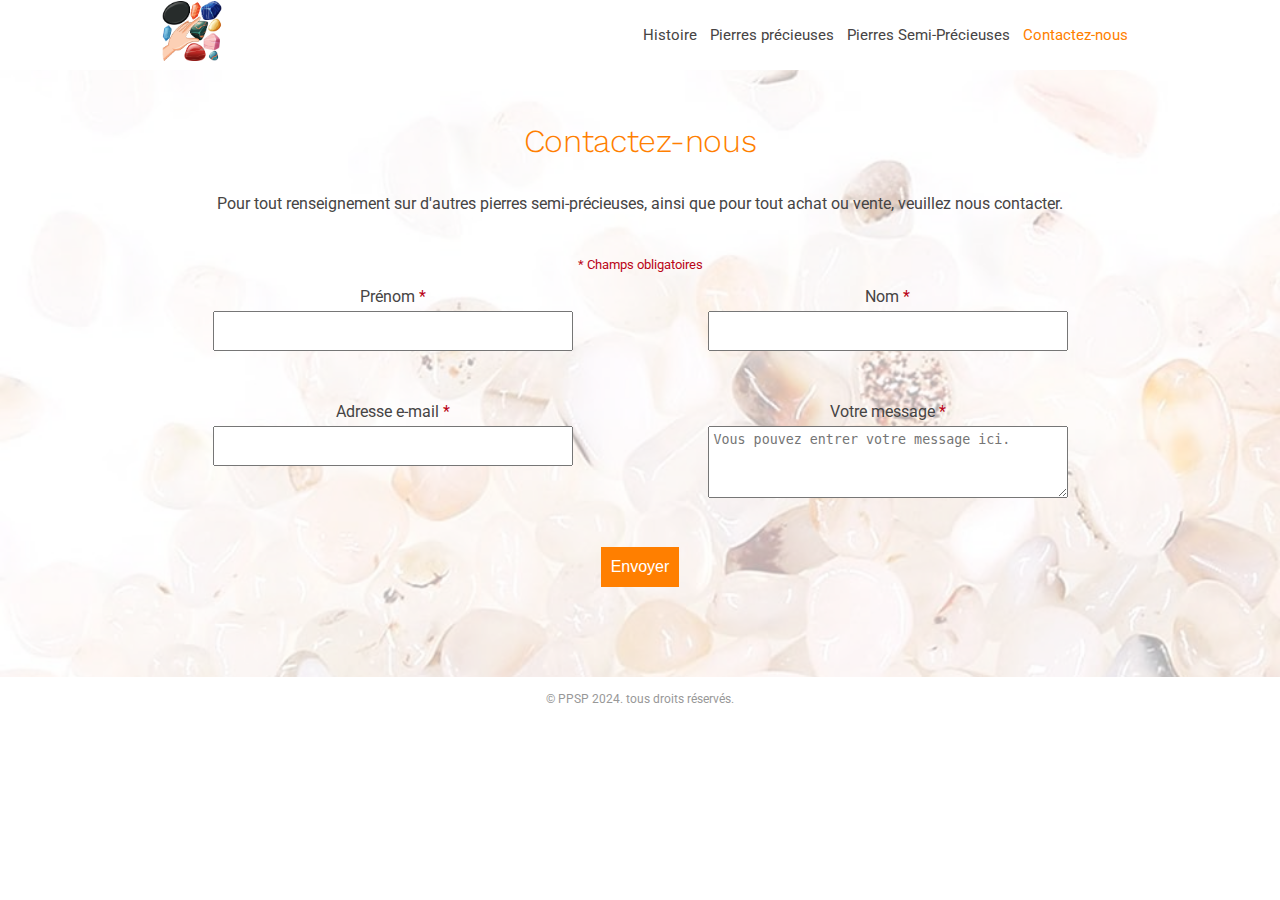
<file: contact.html>
<!DOCTYPE html>
<html>
  <head>  
	  <title>Pierres Précieuses</title>
    <link rel="stylesheet" href="styles.css">
    <script src="javascript.js" defer></script>
    <link rel="icon" type="image/png" sizes="32x32" href="img/logo.png">
    <meta name="viewport" content="width=device-width, initial-scale=1">
  </head>
  <body>
      
    <!--header-->
     <header class="main-header">

      <div class="section__inner section__flex">
        <h1>
          <a href="index.html">
            <img class="logo" src="img/logo.png" alt="Pierres Précieuses et Semi-Précieuses">
          </a>
        </h1>

        <button type="button" class="hamburger">
          <span class="hamburger-box">
              <span class="hamburger-inner"></span>
          </span>
        </button>

        <nav class="main-nav">
          <ul class="main-menu">
            <li><a href="index.html">Histoire</a></li>
            <li><a href="pierres-precieuses.html">Pierres précieuses</a></li>
            <li><a href="semi-precieuses.html">Pierres Semi-Précieuses</a></li>
            <li class="is-current">Contactez-nous</li>
          </ul>
        </nav>
      </div>

     </header>
     <!--header-->

     <!-- main-->

     <section class="main-content main-content-form">
     <section class="promoted-full-primary">
      <picture class="promoted-full-primary--bg"><source media="(max-width: 768px)" srcset="img/image-form.jpg" type="image/webp">
        <source media="(max-width: 768px)" srcset="img/test.jpg">
        <source media="(min-width: 769px) and (max-width: 991px)" srcset="img/image-form.jpg" type="image/webp">
        <source media="(min-width: 769px) and (max-width: 991px)" srcset="img/image-form.jpg" type="image/webp">
        <source media="(min-width: 992px) and (max-width: 1199px)" srcset="img/image-form.jpg" type="image/webp">
        <source media="(min-width: 992px) and (max-width: 1199px)" srcset="img/image-form.jpg" type="image/webp">
        <source media="(min-width: 1200px)" ssrcset="img/image-form.jpg" type="image/webp">
        <source media="(min-width: 1200px)" srcset="img/image-form.jpg" type="image/webp">
        <img loading="lazy" alt="" src="img/image-form.jpg">
      </picture>
      <div class="promoted-full-primary--wrapper container">
        
        <section>

          <h2>Contactez-nous</h2>
          <p class="center">Pour tout renseignement sur d'autres pierres semi-précieuses, ainsi que pour tout achat ou vente, veuillez nous contacter.</p>
          
        </section>

        <form class="contact-form" name="contactForm" onsubmit="return validateForm(event)">

          <span class="required-label">* Champs obligatoires</span>

          <section class="section-grid-form">

            <div class="firstname-class">

              <label for="firstname">Prénom <span>*</span></label>
              <input type="text" id="firstname" name="firstname">

            </div>

            <div class="secondname-class">

              <label for="secondname">Nom <span>*</span></label>
              <input type="text" id="secondname" name="secondname">
              
            </div>

            <div class="email-class">

              <label for="mail">Adresse e-mail <span>*</span></label>
              <input type="email" id="mail">

            </div>


            <div class="message-class">

              <label for="message">Votre message <span>*</span></label>
              <textarea placeholder="Vous pouvez entrer votre message ici." name="message" rows="4" cols="50"></textarea>

            </div>
  
            <div class="position-grid-button">

              <button type="submit">Envoyer</button>

            </div>
  
            </section>

            <div id="submit-message"></div>
  
      </form>
      </div>
     </section>

     </section>

     <!-- main-->

     <!--footer-->
     <footer class="main-footer">
        <div class="section__inner">
          <p>© PPSP 2024. tous droits réservés.</p>
        </div>
     </footer>
     <!--footer-->
    
  </body>

  
</html>
</file>
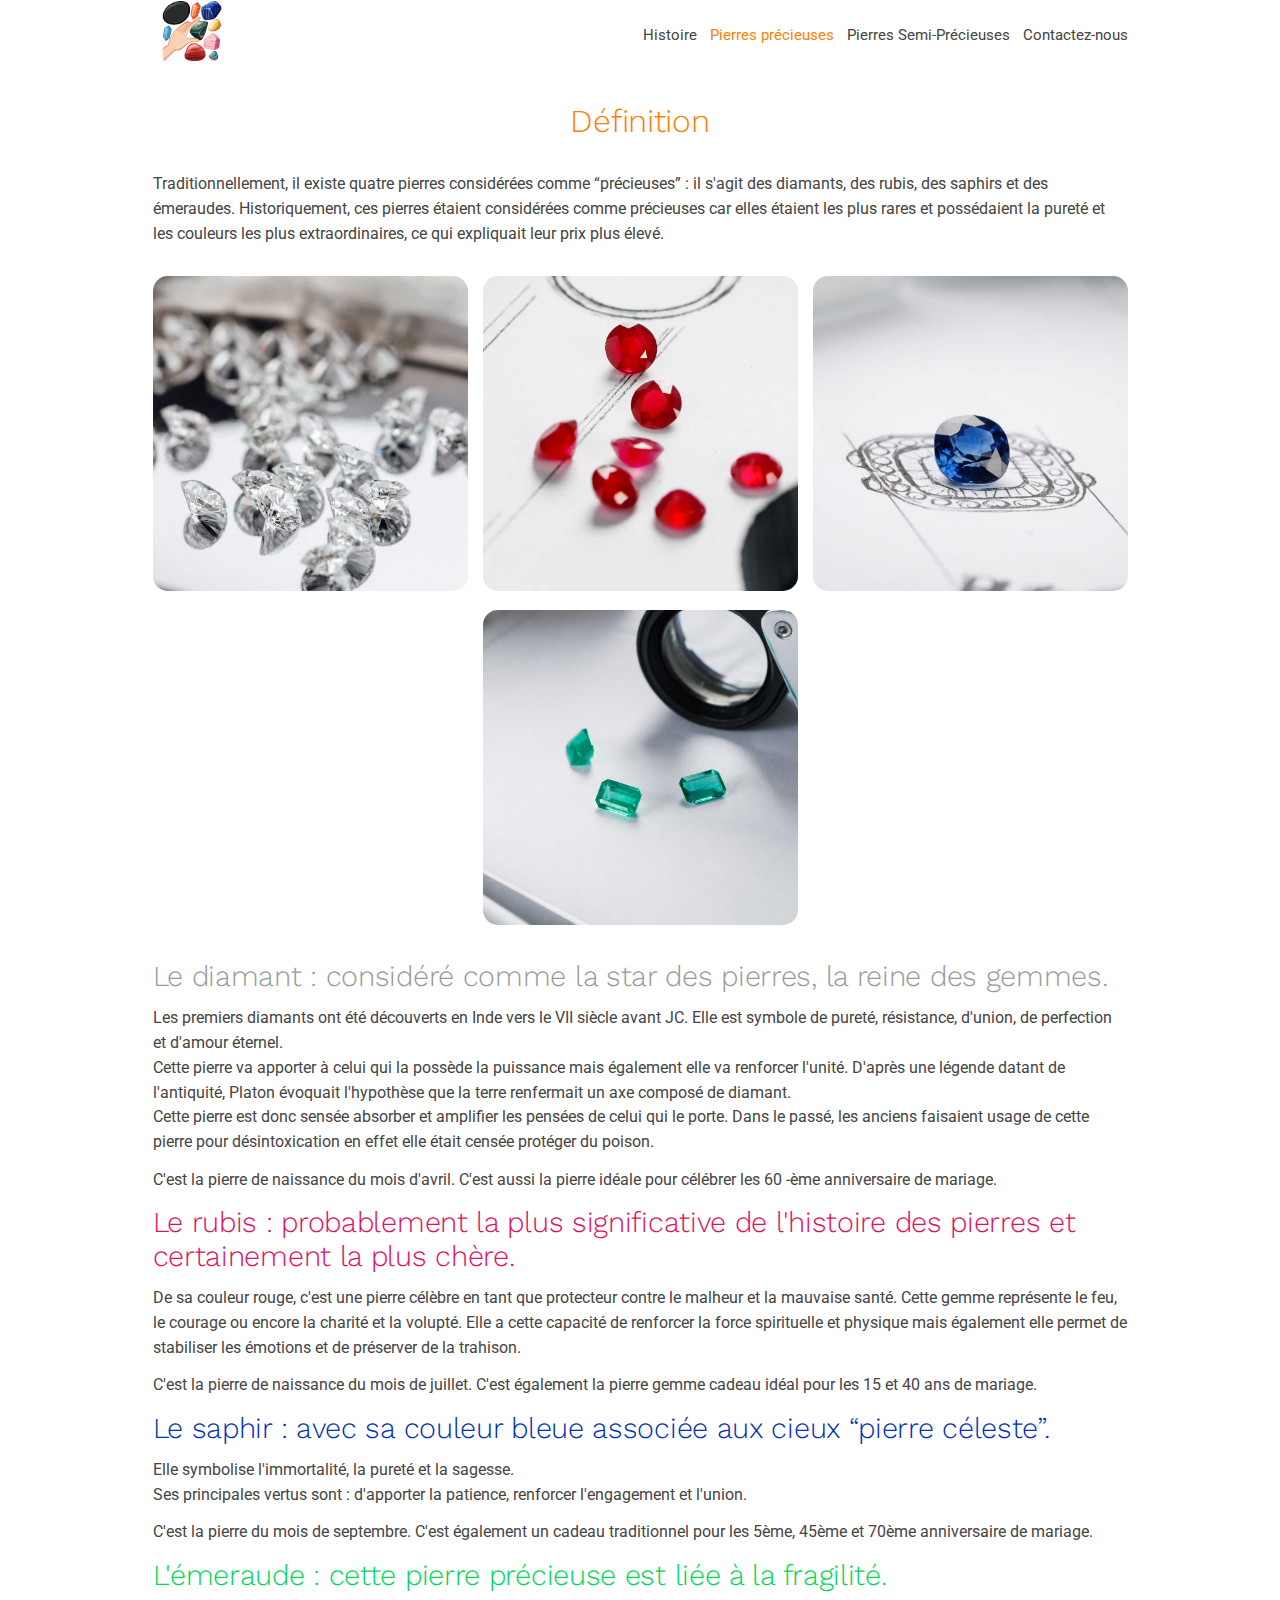
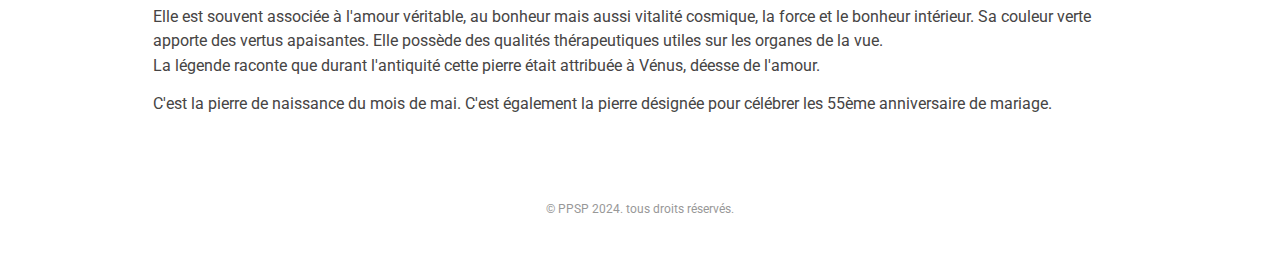
<file: pierres-precieuses.html>
<!DOCTYPE html>
<html>
  <head>  
	  <title>Pierres Précieuses</title>
    <link rel="stylesheet" href="styles.css">
    <script src="javascript.js" defer></script>
    <link rel="icon" type="image/png" sizes="32x32" href="img/logo.png">
    <meta name="viewport" content="width=device-width, initial-scale=1">
  </head>
  <body>
      
    <!--header-->
     <header class="main-header">

      <div class="section__inner section__flex">
        <h1>
          <a href="index.html">
            <img class="logo" src="img/logo.png" alt="Pierres Précieuses et Semi-Précieuses">
          </a>
        </h1>

        <button type="button" class="hamburger">
          <span class="hamburger-box">
              <span class="hamburger-inner"></span>
          </span>
        </button>

        <nav class="main-nav">
          <ul class="main-menu">
            <li><a href="index.html">Histoire</a></li>
            <li class="is-current">Pierres précieuses</li>
            <li><a href="semi-precieuses.html">Pierres Semi-Précieuses</a></li>
            <li><a href="contact.html">Contactez-nous</a></li>
          </ul>
        </nav>
      </div>

     </header>
     <!--header-->

     <!-- main-->
     
     <article class="main-content">

      <div class="section__inner">

        <section>

          <h2>Définition</h2>
          <p>Traditionnellement, il existe quatre pierres considérées comme “précieuses” : il s'agit des diamants, des rubis, des saphirs et des émeraudes. Historiquement, ces pierres étaient considérées comme précieuses car elles étaient les plus rares et possédaient la pureté et les couleurs les plus extraordinaires, ce qui expliquait leur prix plus élevé.</p>
          
        </section>

        <!-- pictures section-->
        <section class="section-grid">

          <div>
             <div class="image-container diamants">
                <a href="#diamants_section">
                <img src="img/diamants.jpg" alt="diamants">
                <div class="overlay">
                  <div class="marquee-container">
                    <div class="marquee-content">
                        <h2>Diamant</h2>
                        <p>Avec sa couleur bleue associée aux cieux “pierre céleste”</p>
                    </div>
                  </div>
                </div>
                </a>
              </div>
          </div>
          <div>
            <div class="image-container rubis">
              <a href="#rubis_section">
                <img src="img/rubis.jpg" alt="rubis">
                <div class="overlay">
                  <div class="marquee-container">
                    <div class="marquee-content">
                        <h2>Rubis</h2>
                        <p>Probablement la plus significative de l'histoire des pierres et certainement la plus chèr</p>
                    </div>
                  </div>
                </div>
              </a>
            </div>
          </div>

          <div>
            <div class="image-container saphir">
              <a href="#saphir_section">
                <img src="img/saphir.jpg" alt="saphir">
                <div class="overlay">
                  <div class="marquee-container">
                    <div class="marquee-content">
                        <h2>Saphir</h2>
                        <p>Cette pierre précieuse est liée à la fragilité</p>
                    </div>
                  </div>
                </div>
              </a>
            </div>
          </div>

          <div class="position-grid">
            <div class="image-container emeraude">
              <a href="#emeraude_section">
                <img src="img/emeraude.jpg" alt="emeraude">
                <div class="overlay">
                  <div class="marquee-container">
                    <div class="marquee-content">
                        <h2>Emeraude</h2>
                        <p>Considéré comme la star des pierres, la reine des gemmes</p>
                    </div>
                  </div>
                </div>
              </a>
            </div>
          </div>
            
        </section>

        <!-- pictures section-->

        <!-- pictures details-->

        <section class="pictures_details">
           <section id="diamants_section">
              <h3>Le diamant : considéré comme la star des pierres, la reine des gemmes.</h3>
              <p>Les premiers diamants ont été découverts en Inde vers le VII siècle avant JC. Elle est symbole de pureté, résistance, d'union, de perfection et d'amour éternel. <br>
                Cette pierre va apporter à celui qui la possède la puissance mais également elle va renforcer l'unité. D'après une légende datant de l'antiquité, Platon évoquait l'hypothèse que la terre renfermait un axe composé de diamant. <br>
                Cette pierre est donc sensée absorber et amplifier les pensées de celui qui le porte. Dans le passé, les anciens faisaient usage de cette pierre pour désintoxication en effet elle était censée protéger du poison.</p>
                
                <p>C'est la pierre de naissance du mois d'avril. C'est aussi la pierre idéale pour célébrer les 60 -ème anniversaire de mariage.</p>
            </section>

            <section id="rubis_section">
              <h3>Le rubis : probablement la plus significative de l'histoire des pierres et certainement la plus chère.</h3>
              <p>De sa couleur rouge, c'est une pierre célèbre en tant que protecteur contre le malheur et la mauvaise santé. Cette gemme représente le feu, le courage ou encore la charité et la volupté. Elle a cette capacité de renforcer la force spirituelle et physique mais également elle permet de stabiliser les émotions et de préserver de la trahison.
              </p>
                
              <p>C'est la pierre de naissance du mois de juillet. C'est également la pierre gemme cadeau idéal pour les 15 et 40 ans de mariage.</p>
            </section>

            <section id="saphir_section">
              <h3>Le saphir : avec sa couleur bleue associée aux cieux “pierre céleste”.</h3>
              <p>Elle symbolise l'immortalité, la pureté et la sagesse. <br>
                Ses principales vertus sont : d'apporter la patience, renforcer l'engagement et l'union. </p>
              <p>C'est la pierre du mois de septembre. C'est également un cadeau traditionnel pour les 5ème, 45ème et 70ème anniversaire de mariage.</p>
   
            </section>

            <section id="emeraude_section">
              <h3>L'émeraude : cette pierre précieuse est liée à la fragilité.</h3>
              <p>Elle est souvent associée à l'amour véritable, au bonheur mais aussi vitalité cosmique, la force et le bonheur intérieur. Sa couleur verte apporte des vertus apaisantes. Elle possède des qualités thérapeutiques utiles sur les organes de la vue. <br> La légende raconte que durant l'antiquité cette pierre était attribuée à Vénus, déesse de l'amour. </p>
              <p>C'est la pierre de naissance du mois de mai. C'est également la pierre désignée pour célébrer les 55ème anniversaire de mariage.</p>
   
            </section>

        </section>

        <!-- pictures details-->

        
      </div>

     </article>

     <!-- main-->

     <!--footer-->
     <footer class="main-footer">
        <div class="section__inner">
          <p>© PPSP 2024. tous droits réservés.</p>
        </div>
     </footer>
     <!--footer-->
    
  </body>

  
</html>
</file>
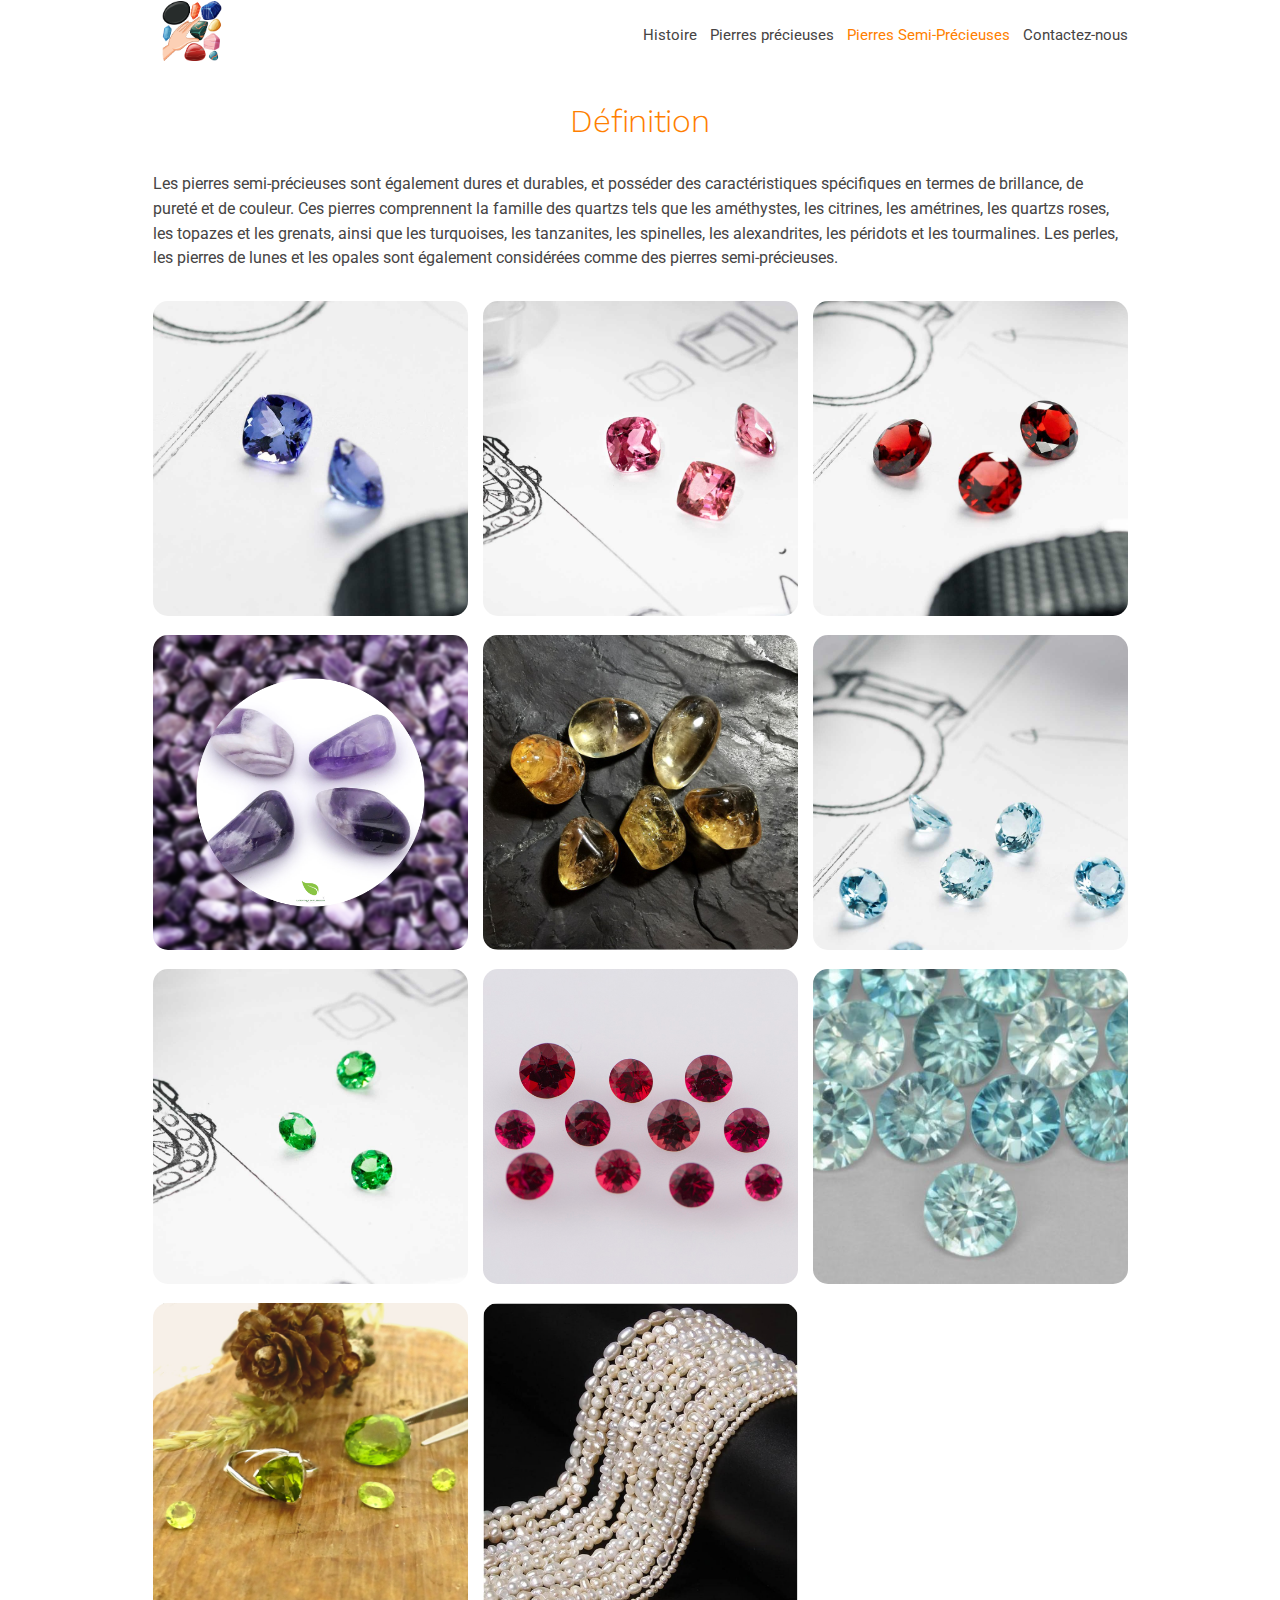
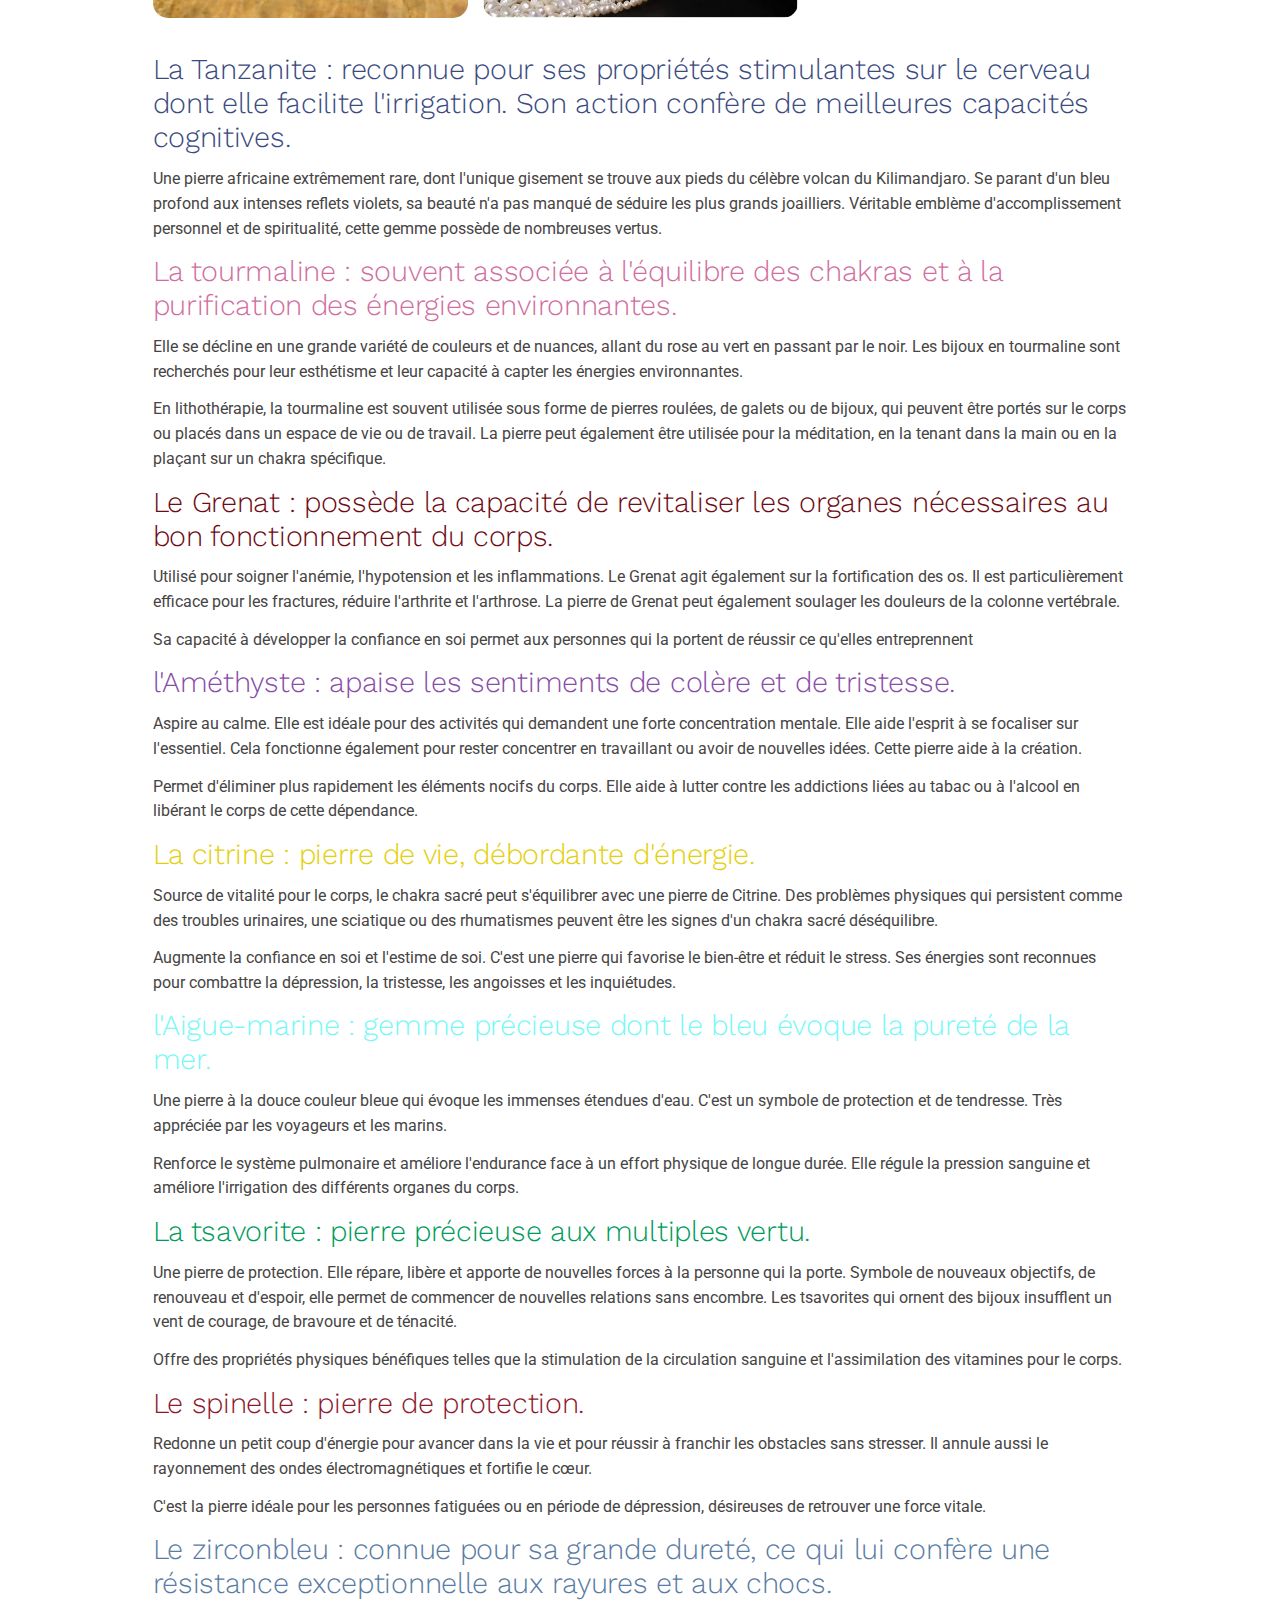
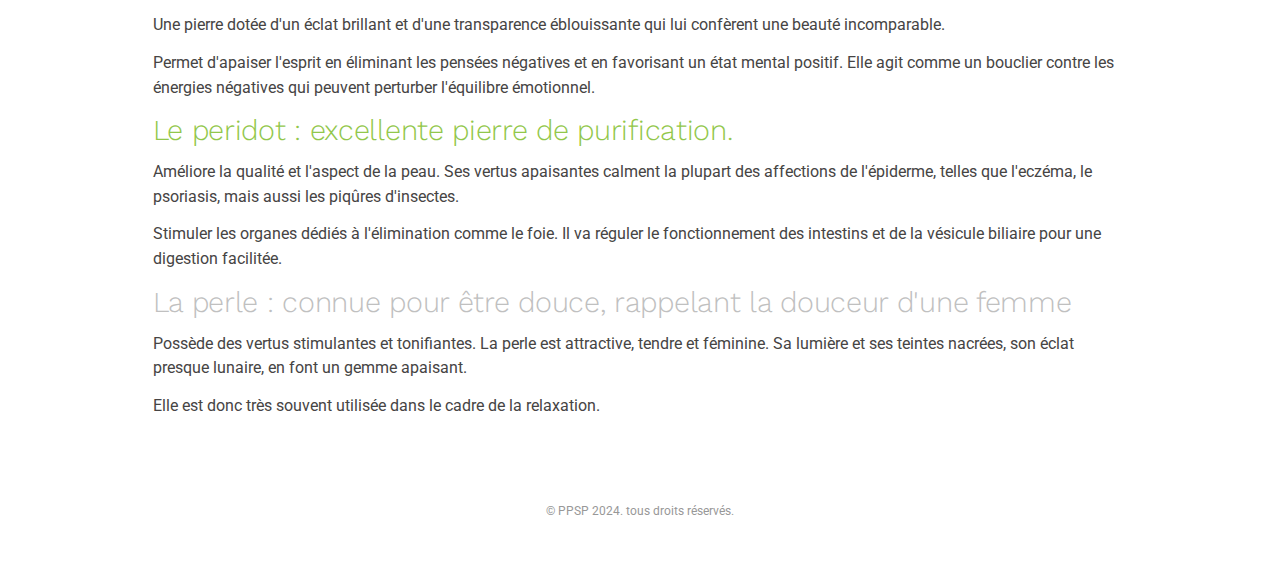
<file: semi-precieuses.html>
<!DOCTYPE html>
<html>
  <head>  
	  <title>Pierres Précieuses</title>
    <link rel="stylesheet" href="styles.css">
    <script src="javascript.js" defer></script>
    <link rel="icon" type="image/png" sizes="32x32" href="img/logo.png">
    <meta name="viewport" content="width=device-width, initial-scale=1">
  </head>
  <body>
      
    <!--header-->
     <header class="main-header">

      <div class="section__inner section__flex">
        <h1>
          <a href="index.html">
            <img class="logo" src="img/logo.png" alt="Pierres Précieuses et Semi-Précieuses">
          </a>
        </h1>

        <button type="button" class="hamburger">
          <span class="hamburger-box">
              <span class="hamburger-inner"></span>
          </span>
        </button>

        <nav class="main-nav">
          <ul class="main-menu">
            <li><a href="index.html">Histoire</a></li>
            <li><a href="pierres-precieuses.html">Pierres précieuses</a></li>
            <li class="is-current">Pierres Semi-Précieuses</li>
            <li><a href="contact.html">Contactez-nous</a></li>
          </ul>
        </nav>
      </div>

     </header>
     <!--header-->

     <!-- main-->
     
     <article class="main-content">

      <div class="section__inner">

        <section>

          <h2>Définition</h2>
          <p>Les pierres semi-précieuses sont également dures et durables, et posséder des caractéristiques spécifiques en termes de brillance, de pureté et de couleur. Ces pierres comprennent la famille des quartzs tels que les améthystes, les citrines, les amétrines, les quartzs roses, les topazes et les grenats, ainsi que les turquoises, les tanzanites, les spinelles, les alexandrites, les péridots et les tourmalines. Les perles, les pierres de lunes et les opales sont également considérées comme des pierres semi-précieuses.</p>
          
        </section>

        <!-- pictures section-->
        <section class="section-grid">

          <div>
            <div class="image-container tanzanite">
              <a href="#tanzanite_section">
                <img src="img/tanzanite.jpg" alt="tanzanite">
                <div class="overlay">
                  <div class="marquee-container">
                    <div class="marquee-content">
                      <h2>Tanzanite</h2>
                      <p>Reconnue pour ses propriétés stimulantes sur le cerveau dont elle facilite l'irrigation</p>
                    </div>
                  </div>
                </div>
              </a>
            </div>
          </div>

          <div>
            <div class="image-container tourmaline">
              <a href="#tourmaline_section">
                <img src="img/tourmaline.jpg" alt="tourmaline">
                <div class="overlay">
                  <div class="marquee-container">
                    <div class="marquee-content">
                      <h2>Tourmaline</h2>
                      <p>Considéré comme une pierre captivante qui attire les amateurs de pierres précieuses pour sa beauté, sa diversité et son charme unique</p>
                    </div>
                  </div>
                </div>
              </a>
            </div>
          </div>

          <div>
            <div class="image-container grenat">
              <a href="#grenat_section">
                <img src="img/grenat.jpg" alt="grenat">
                <div class="overlay">
                  <div class="marquee-container">
                    <div class="marquee-content">
                      <h2>Grenat</h2>
                      <p>Considéré comme pierre sanguine, c'est un atout en lithothérapie</p>
                    </div>
                  </div>
                </div>
              </a>
            </div>
          </div>

          <div>
            <div class="image-container amethyste">
              <a href="#amethyste_section">
                <img src="img/p-amethyste.png" alt="amethyste">
                <div class="overlay">
                  <div class="marquee-container">
                    <div class="marquee-content">
                      <h2>Amethyste</h2>
                      <p>Symbole de sérénité et de sagesse</p>
                    </div>
                  </div>
                </div>
              </a>
            </div>
          </div>

          <div>
            <div class="image-container citrine">
              <a href="#citrine_section">
                <img src="img/citrine.jpg" alt="citrine">
                <div class="overlay">
                  <div class="marquee-container">
                    <div class="marquee-content">
                      <h2>Citrine</h2>
                      <p>Connue comme une pierre porte-bonheur</p>
                    </div>
                  </div>
                </div>
              </a>
            </div>
          </div>


          <div>
            <div class="image-container aiguemarine">
              <a href="#aiguemarine_section">
                <img src="img/aigue-marine.jpg" alt="aiguemarine">
                <div class="overlay">
                  <div class="marquee-container">
                    <div class="marquee-content">
                      <h2>Aigue-Marine</h2>
                      <p>considérée comme une des pierres aux pouvoirs magiques les plus puissants</p>
                    </div>
                  </div>
                </div>
              </a>
            </div>
          </div>


          <div>
            <div class="image-container tsavorite">
              <a href="#tsavorite_section">
                <img src="img/tsavorite.jpg" alt="tsavorite">
                <div class="overlay">
                  <div class="marquee-container">
                    <div class="marquee-content">
                      <h2>Tsavorite</h2>
                      <p>Considérée comme l'une des pierres précieuses les plus rares sur le marché</p>
                    </div>
                  </div>
                </div>
              </a>
            </div>
          </div>

          <div>
            <div class="image-container spinelle">
              <a href="#spinelle_section">
                <img src="img/spinelle.jpg" alt="spinelle">
                <div class="overlay">
                  <div class="marquee-container">
                    <div class="marquee-content">
                      <h2>Spinelle</h2>
                      <p>Aide à chasser la tristesse et les pensées négatives</p>
                    </div>
                  </div>
                </div>
              </a>
            </div>
          </div>

          <div>
            <div class="image-container zirconbleu">
              <a href="#zirconbleu_section">
                <img src="img/zirconbleu.jpg" alt="zirconbleu">
                <div class="overlay">
                  <div class="marquee-container">
                    <div class="marquee-content">
                      <h2>Zircon bleu</h2> 
                      <p>Mérite d'être connue car sa vivacité est exceptionnelle</p>
                    </div>
                  </div>
                </div>
              </a>
            </div>
          </div>

          <div>
            <div class="image-container peridot">
              <a href="#peridot_section">
                <img src="img/peridot.jpg" alt="peridot">
                <div class="overlay">
                  <div class="marquee-container">
                    <div class="marquee-content">
                      <h2>Péridot</h2>
                      <p>Etincelante, symbole de clarté et de renouveau</p>
                    </div>
                  </div>
                </div>
              </a>
            </div>
          </div>


          <div>
            <div class="image-container perle">
              <a href="#perle_section">
                <img src="img/perle.jpeg" alt="perle">
                <div class="overlay">
                  <div class="marquee-container">
                    <div class="marquee-content">
                      <h2>Perle</h2>
                      <p>Beauté intemporelle, capturant l'élégance et la pureté naturelle</p>
                    </div>
                  </div>
                </div>
              </a>
            </div>
          </div>

         
        </section>

        <!-- pictures section-->

        <!-- pictures details-->

        <section class="pictures_details">
           <section id="tanzanite_section">
              <h3>La Tanzanite : reconnue pour ses propriétés stimulantes sur le cerveau dont elle facilite l'irrigation. Son action confère de meilleures capacités cognitives.</h3>
              <p>Une pierre africaine extrêmement rare, dont l'unique gisement se trouve aux pieds du célèbre volcan du Kilimandjaro. Se parant d'un bleu profond aux intenses reflets violets, sa beauté n'a pas manqué de séduire les plus grands joailliers. Véritable emblème d'accomplissement personnel et de spiritualité, cette gemme possède de nombreuses vertus.</p>
            </section>

            <section id="tourmaline_section">
              <h3>La tourmaline : souvent associée à l'équilibre des chakras et à la purification des énergies environnantes.</h3>
              <p>Elle se décline en une grande variété de couleurs et de nuances, allant du rose au vert en passant par le noir. Les bijoux en tourmaline sont recherchés pour leur esthétisme et leur capacité à capter les énergies environnantes.</p>
                
              <p>En lithothérapie, la tourmaline est souvent utilisée sous forme de pierres roulées, de galets ou de bijoux, qui peuvent être portés sur le corps ou placés dans un espace de vie ou de travail. La pierre peut également être utilisée pour la méditation, en la tenant dans la main ou en la plaçant sur un chakra spécifique.</p>
            </section>

            <section id="grenat_section">
              <h3>Le Grenat : possède la capacité de revitaliser les organes nécessaires au bon fonctionnement du corps.</h3>
              <p>Utilisé pour soigner l'anémie, l'hypotension et les inflammations. Le Grenat agit également sur la fortification des os. Il est particulièrement efficace pour les fractures, réduire l'arthrite et l'arthrose. La pierre de Grenat peut également soulager les douleurs de la colonne vertébrale.</p>
              <p>Sa capacité à développer la confiance en soi permet aux personnes qui la portent de réussir ce qu'elles entreprennent</p>
   
            </section>

            <section id="amethyste_section">
              <h3>l'Améthyste : apaise les sentiments de colère et de tristesse.</h3>
              <p>Aspire au calme. Elle est idéale pour des activités qui demandent une forte concentration mentale. Elle aide l'esprit à se focaliser sur l'essentiel. Cela fonctionne également pour rester concentrer en travaillant ou avoir de nouvelles idées. Cette pierre aide à la création.</p>
              <p>Permet d'éliminer plus rapidement les éléments nocifs du corps. Elle aide à lutter contre les addictions liées au tabac ou à l'alcool en libérant le corps de cette dépendance.</p>
   
            </section>

            <section id="citrine_section">
              <h3>La citrine : pierre de vie, débordante d'énergie.</h3>
              <p>Source de vitalité pour le corps, le chakra sacré peut s'équilibrer avec une pierre de Citrine. Des problèmes physiques qui persistent comme des troubles urinaires, une sciatique ou des rhumatismes peuvent être les signes d'un chakra sacré déséquilibre.</p>
              <p>Augmente la confiance en soi et l'estime de soi. C'est une pierre qui favorise le bien-être et réduit le stress. Ses énergies sont reconnues pour combattre la dépression, la tristesse, les angoisses et les inquiétudes.</p>
   
            </section>

            <section id="aiguemarine_section">
              <h3>l'Aigue-marine : gemme précieuse dont le bleu évoque la pureté de la mer.</h3>
              <p>Une pierre à la douce couleur bleue qui évoque les immenses étendues d'eau. C'est un symbole de protection et de tendresse. Très appréciée par les voyageurs et les marins.</p>
              <p>Renforce le système pulmonaire et améliore l'endurance face à un effort physique de longue durée. Elle régule la pression sanguine et améliore l'irrigation des différents organes du corps.</p>
   
            </section>

            <section id="tsavorite_section">
              <h3>La tsavorite : pierre précieuse aux multiples vertu.</h3>
              <p>Une pierre de protection. Elle répare, libère et apporte de nouvelles forces à la personne qui la porte. Symbole de nouveaux objectifs, de renouveau et d'espoir, elle permet de commencer de nouvelles relations sans encombre. Les tsavorites qui ornent des bijoux insufflent un vent de courage, de bravoure et de ténacité.</p>
              <p>Offre des propriétés physiques bénéfiques telles que la stimulation de la circulation sanguine et l'assimilation des vitamines pour le corps.</p>
   
            </section>

            <section id="spinelle_section">
              <h3>Le spinelle : pierre de protection.</h3>
              <p>Redonne un petit coup d'énergie pour avancer dans la vie et pour réussir à franchir les obstacles sans stresser. Il annule aussi le rayonnement des ondes électromagnétiques et fortifie le cœur.</p>
              <p>C'est la pierre idéale pour les personnes fatiguées ou en période de dépression, désireuses de retrouver une force vitale.</p>
            </section>

            <section id="zirconbleu_section">
              <h3>Le zirconbleu : connue pour sa grande dureté, ce qui lui confère une résistance exceptionnelle aux rayures et aux chocs.</h3>
              <p>Une pierre dotée d'un éclat brillant et d'une transparence éblouissante qui lui confèrent une beauté incomparable.</p>
              <p>Permet d'apaiser l'esprit en éliminant les pensées négatives et en favorisant un état mental positif. Elle agit comme un bouclier contre les énergies négatives qui peuvent perturber l'équilibre émotionnel.</p>
   
            </section>

            <section id="peridot_section">
              <h3>Le peridot : excellente pierre de purification.</h3>
              <p>Améliore la qualité et l'aspect de la peau. Ses vertus apaisantes calment la plupart des affections de l'épiderme, telles que l'eczéma, le psoriasis, mais aussi les piqûres d'insectes.</p>
              <p>Stimuler les organes dédiés à l'élimination comme le foie. Il va réguler le fonctionnement des intestins et de la vésicule biliaire pour une digestion facilitée.</p>
   
            </section>

            <section id="perle_section">
              <h3>La perle : connue pour être douce, rappelant la douceur d'une femme</h3>
              <p>Possède des vertus stimulantes et tonifiantes. La perle est attractive, tendre et féminine. Sa lumière et ses teintes nacrées, son éclat presque lunaire, en font un gemme apaisant.</p>
              <p>Elle est donc très souvent utilisée dans le cadre de la relaxation.</p>
              
            </section>

            

    

        </section>

        <!-- pictures details-->

        
      </div>

     </article>

     <!-- main-->

     <!--footer-->
     <footer class="main-footer">
        <div class="section__inner">
          <p>© PPSP 2024. tous droits réservés.</p>
        </div>
     </footer>
     <!--footer-->
    
  </body>

  
</html>
</file>
<file: styles.css>
@import url(https://fonts.googleapis.com/css?family=Roboto:400,500,700|Work+Sans:300,400,500,600,700&display=swap);

*{
 padding:0;
 margin:0;
 box-sizing: border-box;

}

body {
    font-weight: 400;
    font-family: Roboto, Arial, sans-serif;
    color: #464444;
}

h2, h3, h4 {
    margin: 1em 0;
    font-family: Work Sans, Arial, sans-serif;
    font-weight: 300;
    letter-spacing: -.3px;
}

.main-header .section__inner {
    padding: 0 20px 0;
}

.main-header.is-sticky {
    position:sticky;
    top: 0;
    left: 0;
    width: 100%;
    z-index: 3;
    background: hsla(0, 0%, 100%, .98);
    transition: box-shadow .25s ease 0s;
    box-shadow: 0 -2px 10px 0 rgba(0, 0, 0, .15);
}
.section__inner {
    max-width: 1015px;
    padding: 0 20px 40px;
    margin: 0 auto;
    position: relative;
    /*border:1px solid red;*/
}

.section__flex {
    display: flex;
    justify-content: space-between;
    align-items: center;
    gap: 18px;
}

.logo {
    width: 78px;
    height: 60px;
}

.main-menu {
    display: flex;
    list-style: none;
    font-weight: 400;
    font-size: .9375rem;
    line-height: 20px;
    padding: 25px 0;
    gap: 13px;
}

.main-menu li a {
    color: #464444;
    text-decoration: none;
}

.main-menu li.is-current, .main-menu li a:hover {
    color: #ff7f00;
}

.main-content h2, .main-content h3 {

    color: #ff7f00;
    text-align: center;
    font-size: 2rem;

}

.main-content h3 {
    text-align:left;
    font-size: 1.8rem;
    margin:0;

}

.main-content p {
    margin: .8em 0;
    line-height: 1.55;
    font-weight: 400;
    font-size: 1em;
}

.section-grid {
    display: grid;
    grid-template: 1fr 1fr / 1fr 1fr 1fr;
    gap:15px;
    margin:30px 0;
    /*border:1px solid blue;*/
}

.section-grid img {
   width: 100%;
   height: auto;
   border-radius: 15px;
}

.image-container {
    position: relative;
    overflow: hidden; 
}

.image-container h2 {
    text-align: center;
    font-size: 1.5rem;
    font-weight: 400;
    margin: 1em 0 0.5em 0;
}

.image-container h3 {
    font-weight: 400;
}

.image-container.diamants h2 {
    color:#ffffff;
    
}
#diamants_section h3 {
    color: #969c9a;
}
.image-container.rubis h2, #rubis_section h3 {
    color: #e0115f;
}
.image-container.saphir h2, #saphir_section h3 {
    color: #0131B4;
}
.image-container.emeraude h2, #emeraude_section h3 {
    color: #01D758 ;
}

.image-container.tanzanite h2, #tanzanite_section h3 {
    color: #3b4b7f;
}

.image-container.tourmaline h2, #tourmaline_section h3 {
    color: #d16ea0;
}

.image-container.grenat h2, #grenat_section h3 {
    color: #6e0b14;
}

.image-container.amethyste h2, #amethyste_section h3 {
    color:#884da7;
}

.image-container.citrine h2, #citrine_section h3 {
    color:#e4d00a;
}

.image-container.aiguemarine h2, #aiguemarine_section h3 {
    color:#79f8f8;
}

.image-container.tsavorite h2, #tsavorite_section h3 {
    color:#009b5b;
}

.image-container.spinelle h2, #spinelle_section h3 {
    color:#8e192d;
}

.image-container.zirconbleu h2, #zirconbleu_section h3 {
    color:#5a7ca4;
}

.image-container.peridot h2, #peridot_section h3 {
    color:#92c74b;
}

.image-container.perle h2, #perle_section h3 {
    color:#c0c0c0;
}


.position-grid {
    grid-column: 2;
}
.overlay {
    position: absolute;
    left: 0;
    width: 100%;
    height: 100%;
    background-color: rgba(149, 136, 136, 0.4);
    border-radius: 15px;
    color: #ffffff;
    display: none;
    justify-content: center;
    align-items: center;
    transition: top 0.3s ease;
    padding: 20px;
    box-sizing: border-box;
}

.marquee-container {
    width: 100%;
    height: 100%;
    overflow: hidden;
    position: relative;
}

.marquee-content {
    position: absolute;
    animation: marquee 8s linear infinite;
    width: 100%;
}

@keyframes marquee {
    0% {
        top: 100%; 
    }
    100% {
        top: -100%; 
    }
}

.overlay p {
    opacity: 0;
    transition: opacity 0.3s ease;
    text-align: center;
}

.overlay p a {
    color:#ffffff;
    text-decoration: underline;
}

.image-container:hover .overlay {
    top: 0; 
    display: block;
}

.image-container:hover .overlay p {
    opacity: 1; 
    animation: marquee 15s linear infinite;
    animation-delay: 2s,
}
.section-grid a .image-overlay span {
    margin: 0 10px;
    display: inline-block;
    cursor: pointer;
    text-decoration: none;
    box-sizing: border-box;
    padding: 10px;
    text-align: center;
    text-transform: lowercase;
    outline: none;
    border: none;
}
.center {
    text-align: center;
}

.contact-form {
    margin-top:40px;
    padding-bottom: 30px;
}

#submit-message {
    color:#008000;
    margin-top: 10px;
    font-weight: 800;
}

.required-label {
    display: block;
    margin-bottom: 15px;
    font-size: 0.8em;
    color: #ba0517;
    text-align: center;
}

.section-grid-form {
    display: grid;
    grid-template: 1fr 1fr 1fr/ 1fr 1fr;
    gap:15px;
    text-align: center;
}

.section-child-grid {
    display: grid;
    grid-template: 1fr / 1fr 1fr;
    gap:15px;
    margin-bottom:20px;
    align-items: center;
}

.section-child-grid ul {
    display: flex;
    list-style: none;
    font-weight: 400;
    font-size: .9375rem;
    line-height: 20px;
    gap: 13px;
}

.section-child-grid ul li a {
    color: #ffffff;
    text-decoration: none;
    background:#ff7f00;
    padding: 5px 10px;
    border-radius: 5px;
}

.section-grid-form div div.required {
    font-size: 0.8em;
    color:#ba0517;
    text-align: center;
}


.contact-form label {
    display: block;
    margin-bottom: 5px;
    font-size: 1em;
}

.contact-form input {
    width: 75%;
    height:40px;
    padding:5px;
    margin-bottom: 5px;
}

.contact-form textarea {
    width: 75%;
    padding:5px;
}

.contact-form label span{
    color: #ba0517;
}

.contact-form .position-grid-button button {
    width: auto;
    height:40px;
    padding:5px;
    background: #ff7f00;
    color:#ffffff;
    padding:5px 10px;
    border:none;
    font-size: 1em;
    cursor: pointer;
}

.position-grid-button {
    grid-column: 1 / 3;
    text-align: center;
    align-self: center;
}

.main-footer {
    text-align: center;
    padding: 15px 0;
    font-size: .74rem;
    color: #989898;
}

.hamburger {
    display:none;
}

.hamburger {
    padding: 17px 13px 13px;
    display: inline-block;
    cursor: pointer;
    position: relative;
    outline: 0;
    font: inherit;
    color: inherit;
    text-transform: none;
    background-color: transparent;
    border: 0;
    margin: 0 -10px 0 0;
    overflow: visible;
    z-index: 12;
}

.pictures_details {
    margin-bottom: 30px;
}

.class-img {
    width: 100%;
    max-height:300px;
    border-radius: 15px;
}

.home-list {
    font-weight: 400;
    font-size: 1.1rem;
    margin: 0 0 20px 30px;

}

.home-list li {
    padding:0 0 5px 0;

}

.home-list li a {
    color: #464444;
}

.home-list li a:hover {
    color: #ff7f00;
}

.promoted-full-primary {
    position: relative;
}

.promoted-full-primary--link-full {
    height: 100%;
    position: absolute;
    width: 100%;
    z-index: 9;
}

.promoted-full-primary--bg {
    height: 100%;
    left: 0;
    position: absolute;
    top: 0;
    width: 100%;
}

.promoted-full-primary--bg img {
    height: 100%;
    object-fit: cover;
    object-position: center center;
    width: 100%;
}

.main-content-form .promoted-full-primary--bg img {
    height: 100%;
    object-fit: cover;
    object-position: center center;
    width: 100%;
    opacity: 0.3;
}

.main-content-form .promoted-full-primary--wrapper {
    display:block;
    max-width: 1015px;
    padding: 20px;
    margin: 0 auto;
    position: relative;
}

.promoted-full-primary--content {
    position: relative;
    z-index: 1;
    max-width: 1015px;
    padding: 50px 40px;
    margin:auto;
}

.main-content .promoted-full-primary--content h2, .main-content .promoted-full-primary--content h3 {
    color: #ffffff;
    text-align: left;
    font-size: 2rem;
    font-style: italic;
}

.promoted-full-primary--title {
    margin-bottom: 12px;
}

.promoted-full-primary--description {
    width: 51%;
}

.promoted-full-primary .promoted-full-primary--link {
    background-color: #000;
    border-color: #000;
    color: #fff;
    display: inline-flex;
    width: auto;
}

/* Extra small devices */
@media (max-width: 576px) { /* ... */ } 
/* Small devices (landscape phones, 576px and up)  */
   @media (min-width: 576px) and (max-width: 768px) { /* ... */ } 
/* Medium devices (tablets, 768px and up)  */
   @media (min-width: 768px) and (max-width: 992px)  { /* ... */ } 
/* Large devices (desktops, 992px and up)  */
   @media (min-width: 992px) and (max-width: 1200px)  { /* ... */ } 
/* Extra large devices (large desktops, 1200px and up)  */
   @media (min-width: 1200px) { /* ... */ } 


@media screen and (max-width: 576px)
{
    .section-grid-form {
        display: block;
    }

    .section-grid-form>div {
        margin-bottom: 15px;
    }

    .section-grid {
        grid-template: 1fr 1fr / 1fr 1fr;
    }

    .main-content h2, .main-content h3 {
        font-size: 1.875em;
    }

    .image-container h2 {
        font-size: 1.3rem;
        margin: 1em 0 0.7em 0;
    }

    .promoted-full-primary--description {
        width: 85%;
    }

    .main-content .promoted-full-primary--content h2, .main-content .promoted-full-primary--content h3 {
        font-size: 1.875rem;
    }
    
}

@media screen and (max-width: 768px)
{

    .hamburger {
        display: block;
    }

    .hamburger-box {
        width: 24px;
        height: 16px;
        display: inline-block;
        position: relative;
    }
    .hamburger-inner, .hamburger-inner:after, .hamburger-inner:before {
        width: 24px;
        height: 2px;
        background-color: #ff7f00;;
        border-radius: 2px;
        position: absolute;
        transition-property: transform;
        transition-duration: .15s;
        transition-timing-function: ease;
    }

    .hamburger-inner:before {
        top: 7px;
        transition: opacity .15s ease .4s;
    }

    .hamburger-inner {
        top: 1px;
        right: 0;
        transition-duration: .4s;
        transition-timing-function: cubic-bezier(.68,-.55,.265,1.55);
    }

    .hamburger-inner:after {
        top: 14px;
        transition: transform .4s cubic-bezier(.68,-.55,.265,1.55);
    }
    .hamburger-inner:after {
        bottom: -7px;
    }
    .hamburger-inner:after, .hamburger-inner:before {
        content: "";
        display: block;
    }

    body.is-menu .main-nav {
        transform: translate(0)
    }

    .main-header h1 {
        line-height: 48px;
        z-index: 12;
    }

    .is-menu .main-menu li {
        opacity: 1
    }

    .is-menu .main-menu li:first-of-type {
        transition-delay: .15s
    }

    .is-menu .main-menu li:nth-of-type(2) {
        transition-delay: .25s
    }

    .is-menu .main-menu li:nth-of-type(3) {
        transition-delay: .35s
    }

    .is-menu .main-menu li:nth-of-type(4) {
        transition-delay: .45s
    }

    .is-menu .hamburger .hamburger-inner {
        transform: translate3d(0,7px,0) rotate(135deg);
        transition-delay: .1s
    }

    .is-menu .hamburger .hamburger-inner:before {
        transition-delay: 0s;
        opacity: 0
    }

    .is-menu .hamburger .hamburger-inner:after {
        transform: translate3d(0,-14px,0) rotate(-270deg);
        transition-delay: .1s
    }

    body.is-menu {
        overflow: hidden
    }

    body.is-menu .hamburger-inner,body.is-menu .hamburger-inner:after,body.is-menu .hamburger-inner:before {
        background: #ff7f00;
    }

    .main-nav {
        position: fixed;
        top: 0;
        padding: 70px 0 0;
        height: 100%;
        right: 0;
        width: 100%;
        z-index: 10;
        background: #ffffff;
        transition: transform .2s ease 0s;
        transform: translateY(-100%);
        overflow-y: auto;
    }

    .main-menu {
        padding: .5em 0;
        display: block;
    }

    .main-menu li {
        display: block;
        padding: 0 20px;
        transition: opacity .2s ease 0s;
        opacity: 0;
    }

    .main-menu li.is-current {
        padding: 1em 0;
        text-align: center;
        color: #ff7f00;
        border-bottom: 1px solid hsla(0, 5%, 19%, 0.2);
    }

    .main-menu a {
        cursor: pointer;
        padding: 1em 0;
        text-align: center;
        color: #464444;
        border-bottom: 1px solid hsla(0, 5%, 19%, 0.2);
        display: block;
    }

    .main-menu li a {
        color: #464444;
    }

    .main-menu li a:hover {
        color: #ff7f00;
    }

    .contact-form input {
        width: 90%;
    }

    .contact-form textarea {
        width: 90%;
    }

    .section-child-grid {
        display: block;
    }

    .section-child-grid ul {
        display: inline-block;
    }

    .section-child-grid ul li {
        margin-bottom: 20px;
        display: block;
    }

    .class-img {
        max-height: auto !important;
        height: auto;
    }


}

@media (min-width: 577px) and (max-width: 800px)  { 

    .section-grid {
        grid-template: 1fr 1fr / 1fr 1fr;
    }

    .promoted-full-primary--description {
        width: 80%;
    }

 }
</file>
